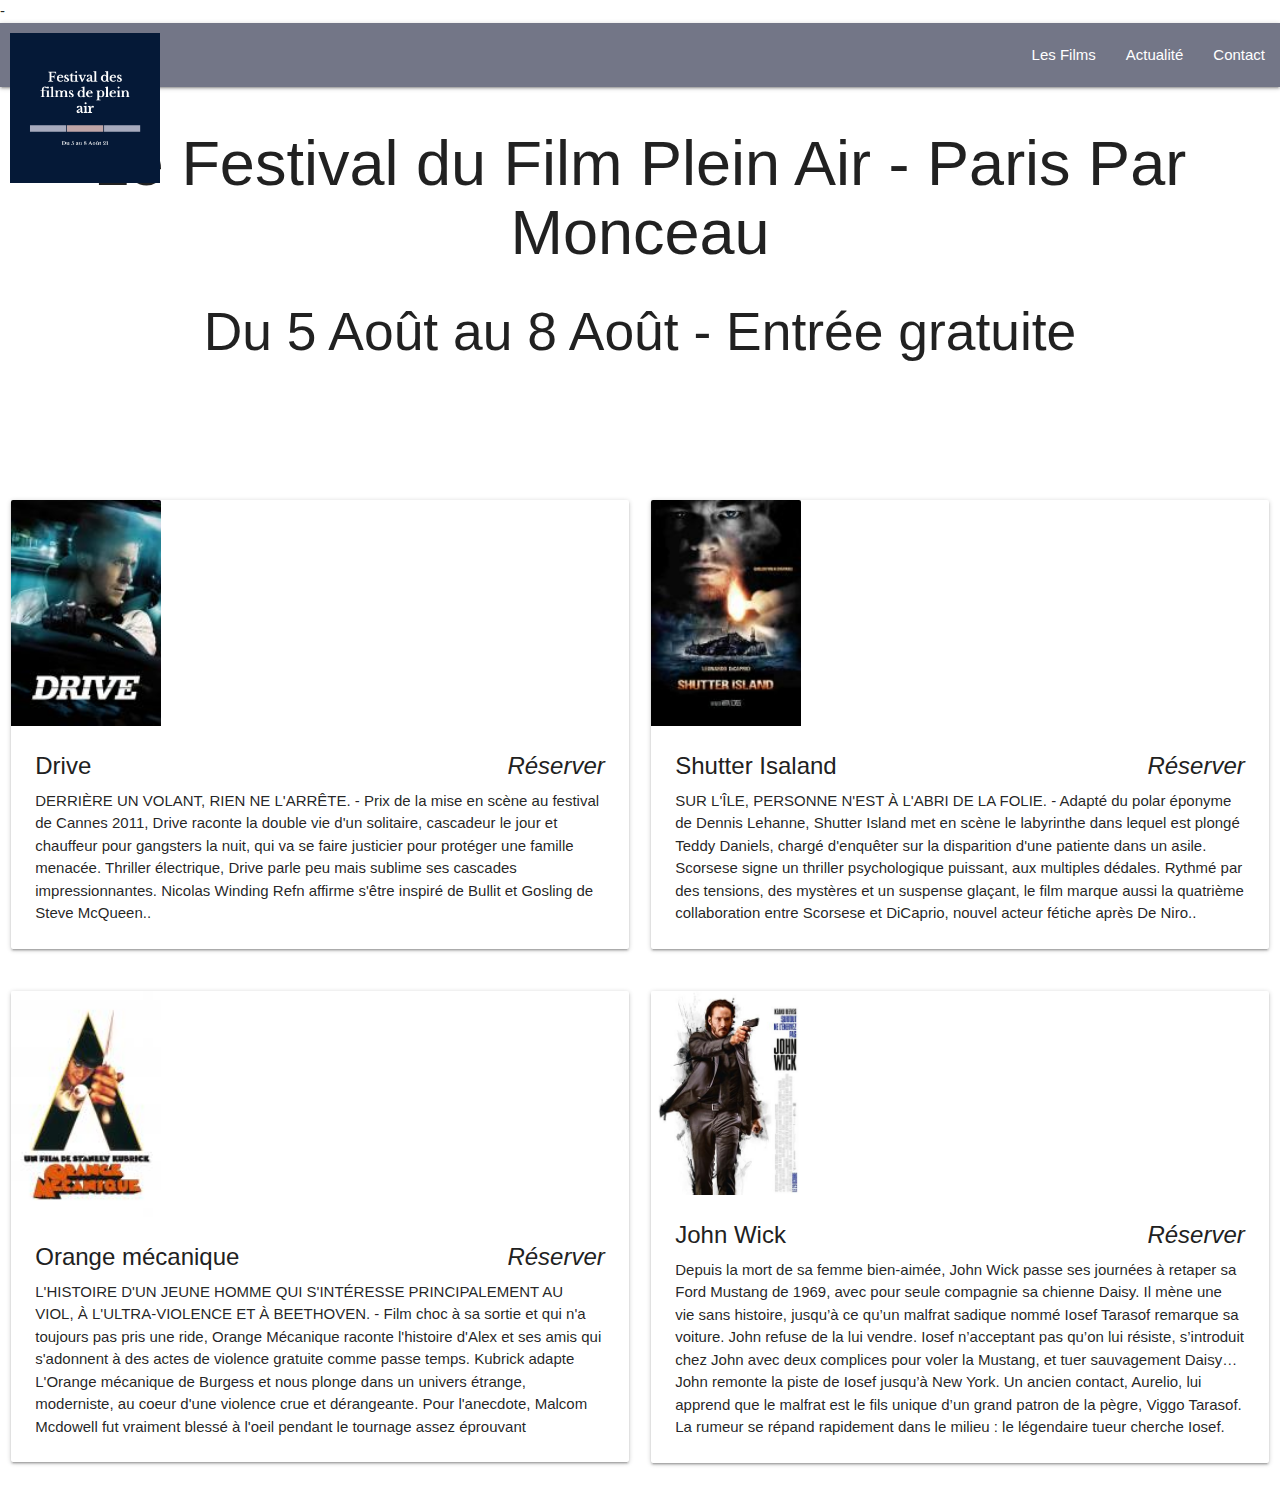
<file: index.html>
<!DOCTYPE html>
<html lang="en">

<head>
    <meta charset="UTF-8">
    <meta name="viewport" content="width=device-width, initial-scale=1.0">
    <link rel="stylesheet" href="https://cdnjs.cloudflare.com/ajax/libs/materialize/1.0.0/css/materialize.min.css">
    -
    <link type="text/css" rel="stylesheet" href="css/materialize.css">

    <title>Festival des films de plein Air</title>
</head>

<body>
    <nav>
        <div class="nav-wrapper ">
            <a href="index.html" class="brand-logo"></a>
            <a href="index.html" class="brand-logo"><img src="images/logo (2).png" width="100px" height="auto"></a>
            <a href="index.html" data-target="mobile-demo" class="sidenav-trigger"><i
                    class="material-icons">menu</i></a>
            <ul class="right hide-on-med-and-down">
                <li><a href="index.html">Les Films</a></li>
                <li><a href="actu.html">Actualité<s></s></a></li>
                <li><a href="contact.html">Contact</a></li>
            </ul>
        </div>
    </nav>

    <ul class="sidenav" id="mobile-demo">
        <li><a href="index.html">Les films</a></li>
        <li><a href="actu.html">Actualités</a></li>
        <li><a href="contact.html">Contact</a></li>
    </ul>

    <main>
        <h1> Le Festival du Film Plein Air - Paris Par Monceau</h1>
        <h2> Du 5 Août au 8 Août - Entrée gratuite</h2>


        <div class="row">
            <div class="col s12 m6 ">
                <div class="card">
                    <div class="card-image waves-effect waves-block waves-light">
                        <img class="activator" src="images/aff_1389020190404170011.jpg">
                    </div>
                    <div class="card-content">
                        <span class="card-title activator grey-text text-darken-4">Drive<i
                                class="material-icons right">Réserver</i></span>
                        <p>DERRIÈRE UN VOLANT, RIEN NE L'ARRÊTE. - Prix de la mise en scène au festival de Cannes 2011,
                            Drive raconte la double vie d'un solitaire, cascadeur le jour et chauffeur pour gangsters la
                            nuit, qui va se faire justicier pour protéger une famille menacée. Thriller électrique,
                            Drive parle peu mais sublime ses cascades impressionnantes. Nicolas Winding Refn affirme
                            s'être inspiré de Bullit et Gosling de Steve McQueen..</p>
                    </div>
                    <div class="card-reveal">
                        <span class="card-title grey-text text-darken-4">Drive<i
                                class="material-icons right">Fermer</i></span>
                        <div class="row">
                            <form class="col s12">
                                <div class="row">
                                    <div class="input-field col s6">
                                        <input id="input_text" type="text" data-length="10">
                                        <label for="input_text">Votre Nom</label>
                                    </div>
                                </div>
                                <div class="row">
                                    <div class="input-field col s12">
                                        <textarea id="textarea2" class="materialize-textarea"
                                            data-length="120"></textarea>
                                        <label for="textarea2">Votre Email</label>
                                    </div>
                                </div>
                                <div class="input-field col s12">
                                    <select style="color:#737687">
                                        <option value="" disabled selected>Choisissez votre séance</option>
                                        <option value="1">5 Août 18h00</option>
                                        <option value="2">7 Août 20h00</option>

                                    </select>
                                    <label>Votre séance</label>
                                </div>
                                <button class="btn waves-effect waves-light" type="submit" name="action">Réserver
                                    <i class="material-icons right"></i>
                                </button>
                            </form>


                        </div>
                    </div>
                </div>
            </div>
            <div class="col s12 m6 ">
                <div class="card">
                    <div class="card-image waves-effect waves-block waves-light">
                        <img class="activator" src="images/aff_8291020190701120124.jpg">
                    </div>
                    <div class="card-content">
                        <span class="card-title activator grey-text text-darken-4">Shutter Isaland<i
                                class="material-icons right">Réserver</i></span>
                        <p>
                            SUR L'ÎLE, PERSONNE N'EST À L'ABRI DE LA FOLIE. - Adapté du polar éponyme de Dennis Lehanne,
                            Shutter Island met en scène le labyrinthe dans lequel est plongé Teddy Daniels, chargé
                            d'enquêter sur la disparition d'une patiente dans un asile. Scorsese signe un thriller
                            psychologique puissant, aux multiples dédales. Rythmé par des tensions, des mystères et un
                            suspense glaçant, le film marque aussi la quatrième collaboration entre Scorsese et
                            DiCaprio, nouvel acteur fétiche après De Niro..</p>
                    </div>
                    <div class="card-reveal">
                        <span class="card-title grey-text text-darken-4">Shutter Isaland<i
                                class="material-icons right">Fermer</i></span>
                        <div class="row">
                            <form class="col s12">
                                <div class="row">
                                    <div class="input-field col s6">
                                        <input id="input_text" type="text" data-length="10">
                                        <label for="input_text">Votre Nom</label>
                                    </div>
                                </div>
                                <div class="row">
                                    <div class="input-field col s12">
                                        <textarea id="textarea2" class="materialize-textarea"
                                            data-length="120"></textarea>
                                        <label for="textarea2">Votre Email</label>
                                    </div>
                                </div>
                                <div class="input-field col s12">
                                    <select style="color:#737687">
                                        <option value="" disabled selected>Choisissez votre séance</option>
                                        <option value="1">6 Août 18h00</option>
                                        <option value="2">8 Août 20h00</option>

                                    </select>
                                    <label>Votre séance</label>
                                </div>
                                <button class="btn waves-effect waves-light" type="submit" name="action">Réserver
                                    <i class="material-icons right"></i>
                                </button>
                            </form>


                        </div>
                    </div>
                </div>
            </div>


        </div>
        <div class="row">
            <div class="col s12 m6 ">
                <div class="card">
                    <div class="card-image waves-effect waves-block waves-light">
                        <img class="activator" src="images/aff_2610020190628150126.jpg">
                    </div>
                    <div class="card-content">
                        <span class="card-title activator grey-text text-darken-4">Orange mécanique<i
                                class="material-icons right">Réserver</i></span>
                        <p>L'HISTOIRE D'UN JEUNE HOMME QUI S'INTÉRESSE PRINCIPALEMENT AU VIOL, À L'ULTRA-VIOLENCE ET À
                            BEETHOVEN. - Film choc à sa sortie et qui n'a toujours pas pris une ride, Orange Mécanique
                            raconte l'histoire d'Alex et ses amis qui s'adonnent à des actes de violence gratuite comme
                            passe temps. Kubrick adapte L'Orange mécanique de Burgess et nous plonge dans un univers
                            étrange, moderniste, au coeur d'une violence crue et dérangeante. Pour l'anecdote, Malcom
                            Mcdowell fut vraiment blessé à l'oeil pendant le tournage assez éprouvant</p>
                    </div>
                    <div class="card-reveal">
                        <span class="card-title grey-text text-darken-4">Orange mécanique<i
                                class="material-icons right">Fermer</i></span>
                        <div class="row">
                            <form class="col s12">
                                <div class="row">
                                    <div class="input-field col s6">
                                        <input id="input_text" type="text" data-length="10">
                                        <label for="input_text">Votre Nom</label>
                                    </div>
                                </div>
                                <div class="row">
                                    <div class="input-field col s12">
                                        <textarea id="textarea2" class="materialize-textarea"
                                            data-length="120"></textarea>
                                        <label for="textarea2">Votre Email</label>
                                    </div>
                                </div>
                                <div class="input-field col s12">
                                    <select style="color:#737687">
                                        <option value="" disabled selected>Choisissez votre séance</option>
                                        <option value="1">6 Août 20h00</option>
                                        <option value="2">7 Août 18h00</option>

                                    </select>
                                    <label>Votre séance</label>
                                </div>
                                <button class="btn waves-effect waves-light" type="submit" name="action">Réserver
                                    <i class="material-icons right"></i>
                                </button>
                            </form>


                        </div>
                    </div>
                </div>
            </div>
            <div class="col s12 m6 ">
                <div class="card">
                    <div class="card-image waves-effect waves-block waves-light">
                        <img class="activator" src="images/wick.jpg">
                    </div>
                    <div class="card-content">
                        <span class="card-title activator grey-text text-darken-4">John Wick<i
                                class="material-icons right">Réserver</i></span>
                        <p>Depuis la mort de sa femme bien-aimée, John Wick passe ses journées à retaper sa Ford Mustang
                            de 1969, avec pour seule compagnie sa chienne Daisy. Il mène une vie sans histoire, jusqu’à
                            ce qu’un malfrat sadique nommé Iosef Tarasof remarque sa voiture. John refuse de la lui
                            vendre. Iosef n’acceptant pas qu’on lui résiste, s’introduit chez John avec deux complices
                            pour voler la Mustang, et tuer sauvagement Daisy… John remonte la piste de Iosef jusqu’à New
                            York. Un ancien contact, Aurelio, lui apprend que le malfrat est le fils unique d’un grand
                            patron de la pègre, Viggo Tarasof. La rumeur se répand rapidement dans le milieu : le
                            légendaire tueur cherche Iosef.</p>
                    </div>
                    <div class="card-reveal">
                        <span class="card-title grey-text text-darken-4">John Wick<i
                                class="material-icons right">Fermer</i></span>
                        <div class="row">
                            <form class="col s12">
                                <div class="row">
                                    <div class="input-field col s6">
                                        <input id="input_text" type="text" data-length="10">
                                        <label for="input_text">Votre Nom</label>
                                    </div>
                                </div>
                                <div class="row">
                                    <div class="input-field col s12">
                                        <textarea id="textarea2" class="materialize-textarea"
                                            data-length="120"></textarea>
                                        <label for="textarea2">Votre Email</label>
                                    </div>
                                </div>
                                <div class="input-field col s12">
                                    <select style="color:#737687">
                                        <option value="" disabled selected>Choisissez votre séance</option>
                                        <option value="1">5 Août 20h00</option>
                                        <option value="2">7 Août 18h00</option>

                                    </select>
                                    <label>Votre séance</label>
                                </div>
                                <button class="btn waves-effect waves-light" type="submit" name="action">Réserver
                                    <i class="material-icons right"></i>
                                </button>
                            </form>


                        </div>
                    </div>
                </div>
            </div>


        </div>


    </main>

    <script src="https://cdnjs.cloudflare.com/ajax/libs/materialize/1.0.0/js/materialize.min.js"></script>
    <script src="https://ajax.googleapis.com/ajax/libs/jquery/1.11.1/jquery.min.js"></script>
    <script src="js/materialize.js"></script>
</body>

</html>
</file>
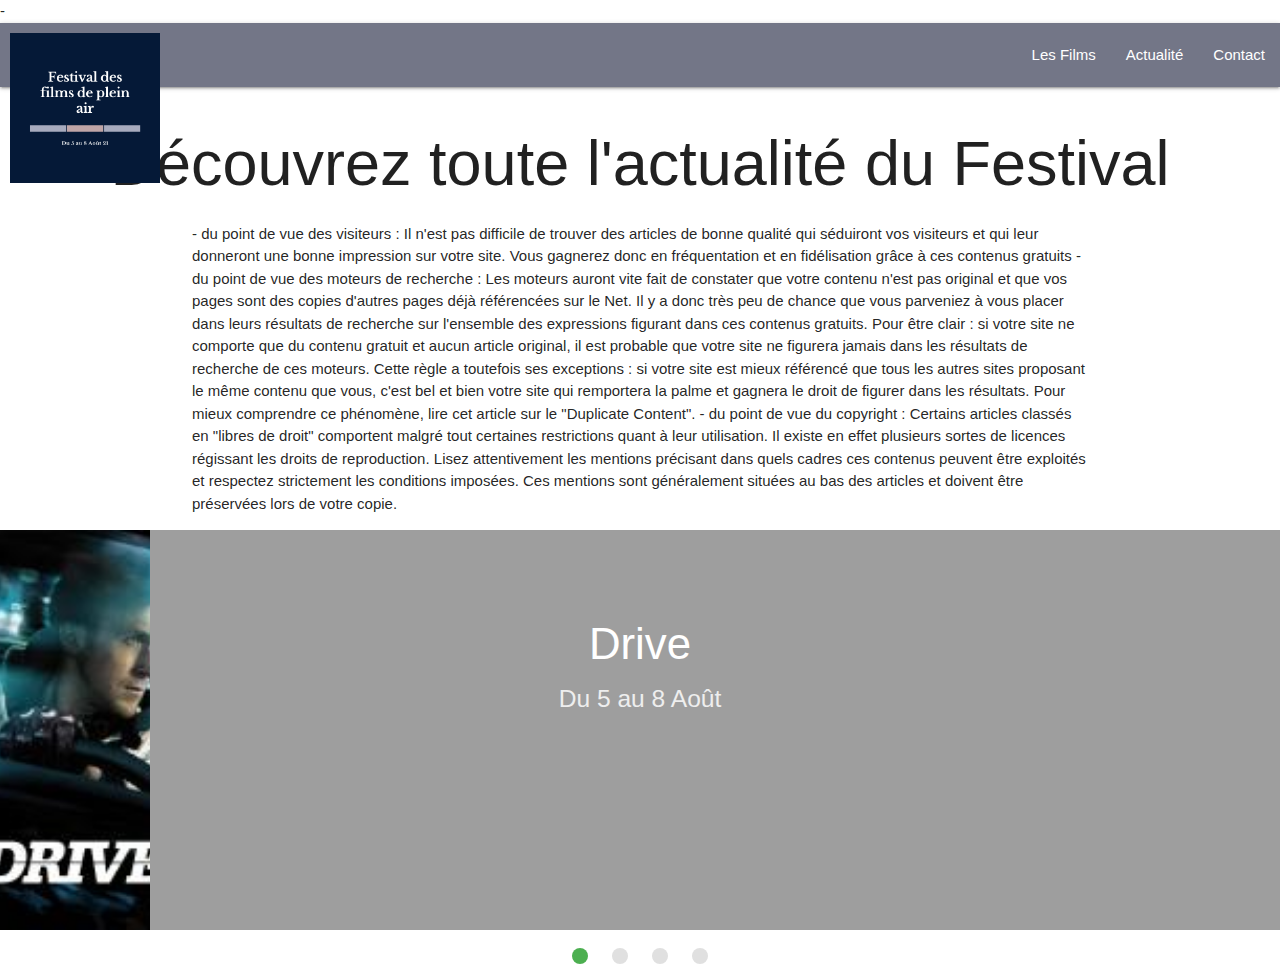
<file: actu.html>
<!DOCTYPE html>
<html lang="en">

<head>
  <meta charset="UTF-8">
  <meta name="viewport" content="width=device-width, initial-scale=1.0">
  <link rel="stylesheet" href="https://cdnjs.cloudflare.com/ajax/libs/materialize/1.0.0/css/materialize.min.css">
  -
  <link type="text/css" rel="stylesheet" href="css/materialize.css">

  <title>Festival bis</title>
</head>

<body>
  <nav>
    <div class="nav-wrapper ">
      <a href="index.html" class="brand-logo"></a>
      <a href="index.html" class="brand-logo"><img src="images/logo (2).png" width="100px" height="auto"></a>
      <a href="index.html" data-target="mobile-demo" class="sidenav-trigger"><i class="material-icons">menu</i></a>
      <ul class="right hide-on-med-and-down">
        <li><a href="index.html">Les Films</a></li>
        <li><a href="actu.html">Actualité<s></s></a></li>
        <li><a href="contact.html">Contact</a></li>
      </ul>
    </div>
  </nav>

  <ul class="sidenav" id="mobile-demo">
    <li><a href="index.html">Les films</a></li>
    <li><a href="actu.html">Actualités</a></li>
    <li><a href="contact.html">Contact</a></li>
  </ul>

  <h1>Découvrez toute l'actualité du Festival</h1>
  <div class="container">
    <p>- du point de vue des visiteurs :
      Il n'est pas difficile de trouver des articles de bonne qualité qui séduiront vos visiteurs et qui leur donneront
      une bonne impression sur votre site. Vous gagnerez donc en fréquentation et en fidélisation grâce à ces contenus
      gratuits

      - du point de vue des moteurs de recherche :
      Les moteurs auront vite fait de constater que votre contenu n'est pas original et que vos pages sont des copies
      d'autres pages déjà référencées sur le Net. Il y a donc très peu de chance que vous parveniez à vous placer dans
      leurs résultats de recherche sur l'ensemble des expressions figurant dans ces contenus gratuits. Pour être clair :
      si votre site ne comporte que du contenu gratuit et aucun article original, il est probable que votre site ne
      figurera jamais dans les résultats de recherche de ces moteurs. Cette règle a toutefois ses exceptions : si votre
      site est mieux référencé que tous les autres sites proposant le même contenu que vous, c'est bel et bien votre
      site qui remportera la palme et gagnera le droit de figurer dans les résultats. Pour mieux comprendre ce
      phénomène, lire cet article sur le "Duplicate Content".

      - du point de vue du copyright :
      Certains articles classés en "libres de droit" comportent malgré tout certaines restrictions quant à leur
      utilisation. Il existe en effet plusieurs sortes de licences régissant les droits de reproduction. Lisez
      attentivement les mentions précisant dans quels cadres ces contenus peuvent être exploités et respectez
      strictement les conditions imposées. Ces mentions sont généralement situées au bas des articles et doivent être
      préservées lors de votre copie.</p>
    </div>
    <div class="slider">
      <ul class="slides">
        <li>
          <img src="images/aff_1389020190404170011.jpg"> <!-- random image -->
          <div class="caption center-align">
            <h3>Drive</h3>
            <h5 class="light grey-text text-lighten-3">Du 5 au 8 Août </h5>
          </div>
        </li>
        <li>
          <img src="images/aff_2610020190628150126.jpg"> <!-- random image -->
          <div class="caption left-align">
            <h3>Orange Mécanique</h3>
            <h5 class="light grey-text text-lighten-3">Du 5 au 8 Août .</h5>
          </div>
        </li>
        <li>
          <img src="images/aff_8291020190701120124.jpg"> <!-- random image -->
          <div class="caption right-align">
            <h3>Shutter Island</h3>
            <h5 class="light grey-text text-lighten-3">Du 5 au 8 Août .</h5>
          </div>
        </li>
        <li>
          <img src="images/wick.jpg"> <!-- random image -->
          <div class="caption center-align">
            <h3>John Wick</h3>
            <h5 class="light grey-text text-lighten-3">Du 5 au 8 Août </h5>
          </div>
        </li>
      </ul>
    </div>
    <script src="https://cdnjs.cloudflare.com/ajax/libs/materialize/1.0.0/js/materialize.min.js"></script>
    <script src="https://ajax.googleapis.com/ajax/libs/jquery/1.11.1/jquery.min.js"></script>
    <script src="js/materialize.js"></script>
</body>

</html>
</file>
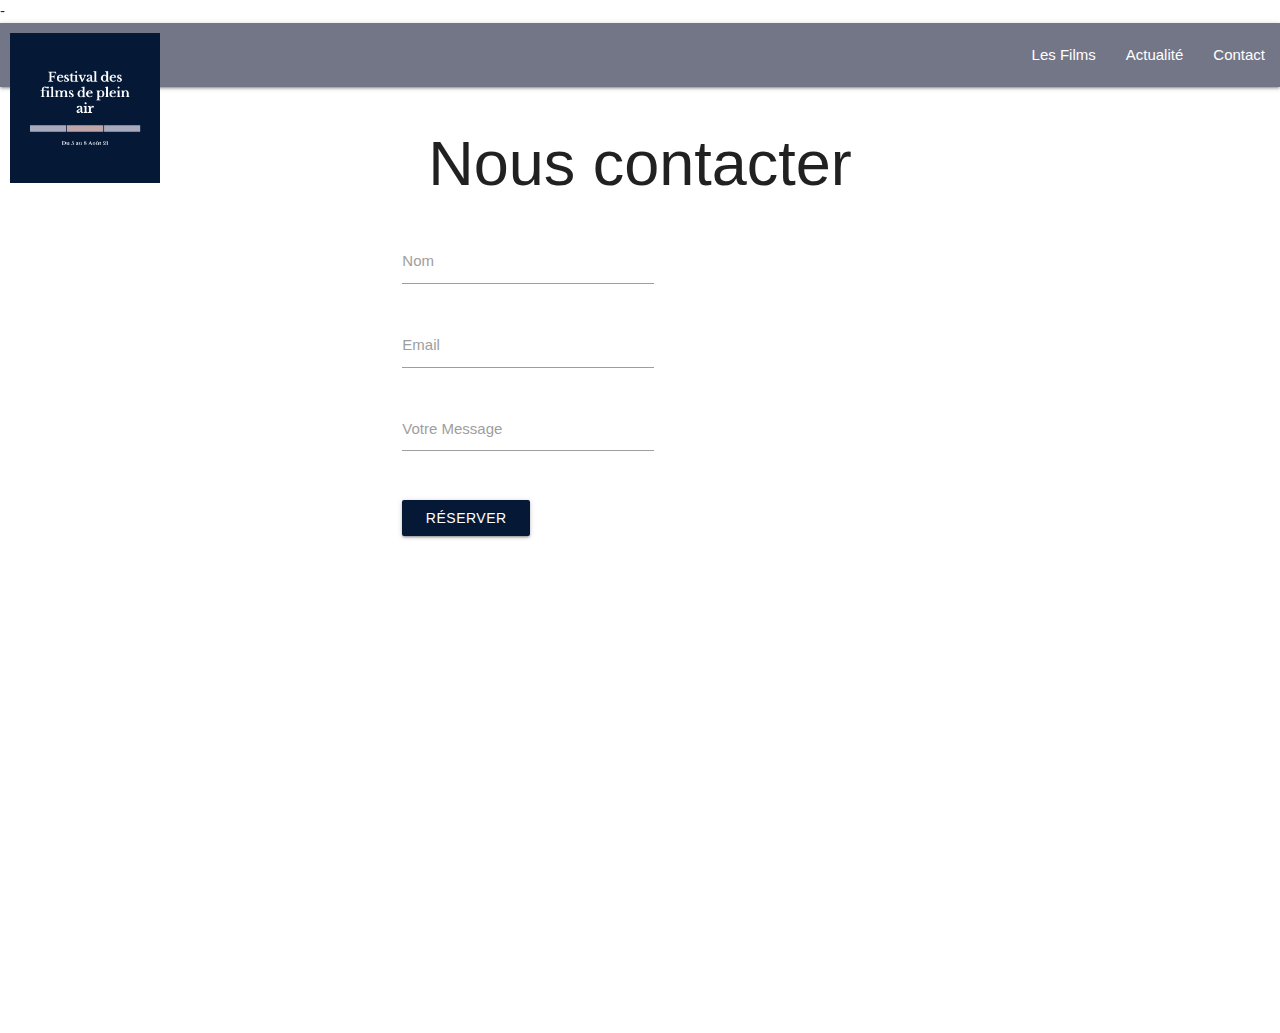
<file: contact.html>
<!DOCTYPE html>
<html lang="en">

<head>
    <meta charset="UTF-8">
    <meta name="viewport" content="width=device-width, initial-scale=1.0">
    <link rel="stylesheet" href="https://cdnjs.cloudflare.com/ajax/libs/materialize/1.0.0/css/materialize.min.css">
    -
    <link type="text/css" rel="stylesheet" href="css/materialize.css">

    <title>Festival bis</title>
</head>

<body>
    <nav>
        <div class="nav-wrapper ">
            <a href="index.html" class="brand-logo"></a>
            <a href="index.html" class="brand-logo"><img src="images/logo (2).png" width="100px" height="auto"></a>
            <a href="index.html" data-target="mobile-demo" class="sidenav-trigger"><i
                    class="material-icons">menu</i></a>
            <ul class="right hide-on-med-and-down">
                <li><a href="index.html">Les Films</a></li>
                <li><a href="actu.html">Actualité<s></s></a></li>
                <li><a href="contact.html">Contact</a></li>
            </ul>
        </div>
    </nav>

    <ul class="sidenav" id="mobile-demo">
        <li><a href="index.html">Les films</a></li>
        <li><a href="actu.html">Actualités</a></li>
        <li><a href="contact.html">Contact</a></li>
    </ul>

    <h1>Nous contacter</h1>
    <div class="container">
        <div class="row">
            <div class="col m10 offset-m1 s12">

                <div class="row">
                    <form class="col m8 offset-m2 s12">
                        <div class="row">
                            <div class="input-field col s12">
                                <input id="name" type="text">
                                <label for="name">Nom</label>
                            </div>
                            <div class="input-field col s12">
                                <input id="email" type="email" class="form-input">
                                <label for="email">Email</label>
                            </div>
                            <div class="input-field col s12">
                                <textarea id="message" class="materialize-textarea"></textarea>
                                <label for="message">Votre Message</label>
                            </div>

                        </div><button class="btn waves-effect waves-light" type="submit" name="action">Réserver
                            <i class="material-icons right"></i>
                        </button>
                </div>
            </div>
        </div>
        <div class="container">
            <iframe
                src="https://www.google.com/maps/embed?pb=!1m18!1m12!1m3!1d2623.8735531366574!2d2.3067663159035074!3d48.87968700716066!2m3!1f0!2f0!3f0!3m2!1i1024!2i768!4f13.1!3m3!1m2!1s0x47e66fbe98f714c3%3A0xe62425fddeddc402!2sParc%20Monceau!5e0!3m2!1sfr!2sfr!4v1610112457417!5m2!1sfr!2sfr"
                width="600" height="450" frameborder="0" style="border:0;" allowfullscreen="" aria-hidden="false"
                tabindex="0"></iframe>
        </div>
        <script src="https://cdnjs.cloudflare.com/ajax/libs/materialize/1.0.0/js/materialize.min.js"></script>
        <script src="https://ajax.googleapis.com/ajax/libs/jquery/1.11.1/jquery.min.js"></script>
        <script src="js/materialize.js"></script>
</body>

</html>
</file>
